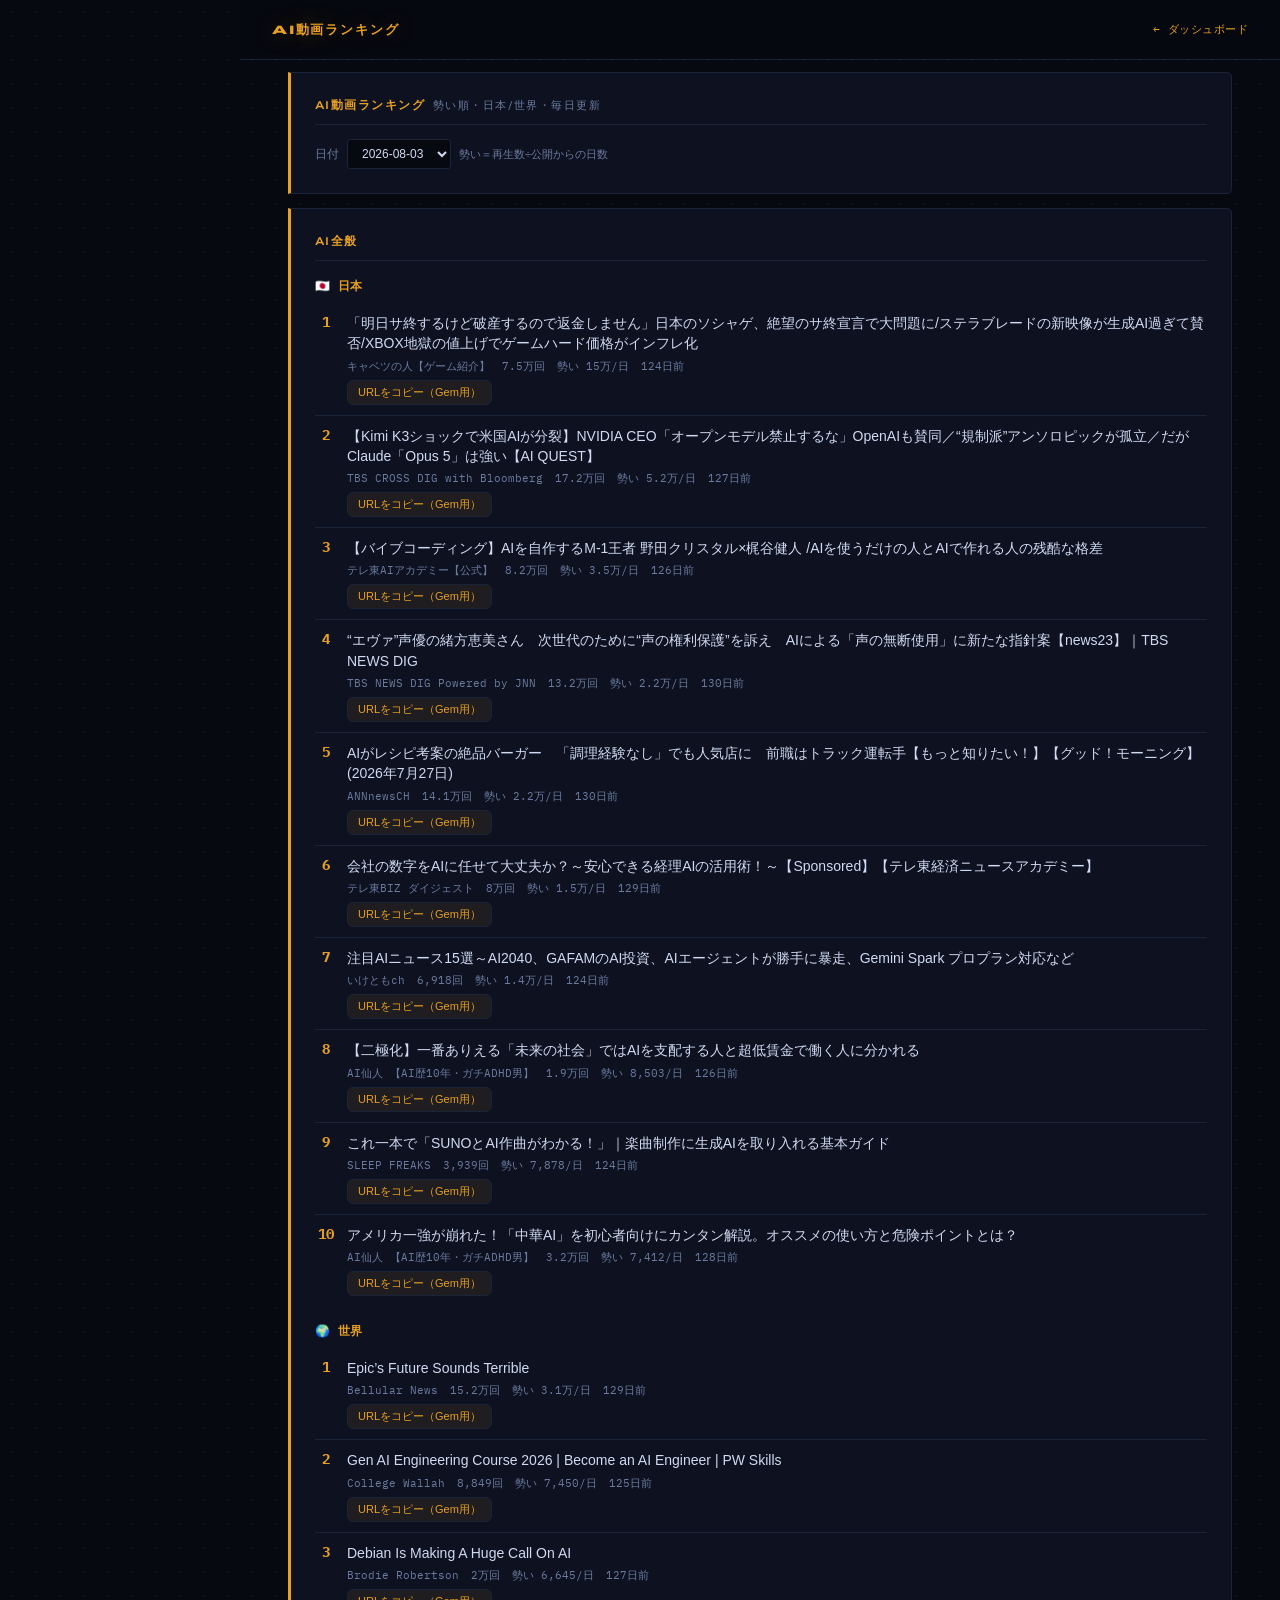
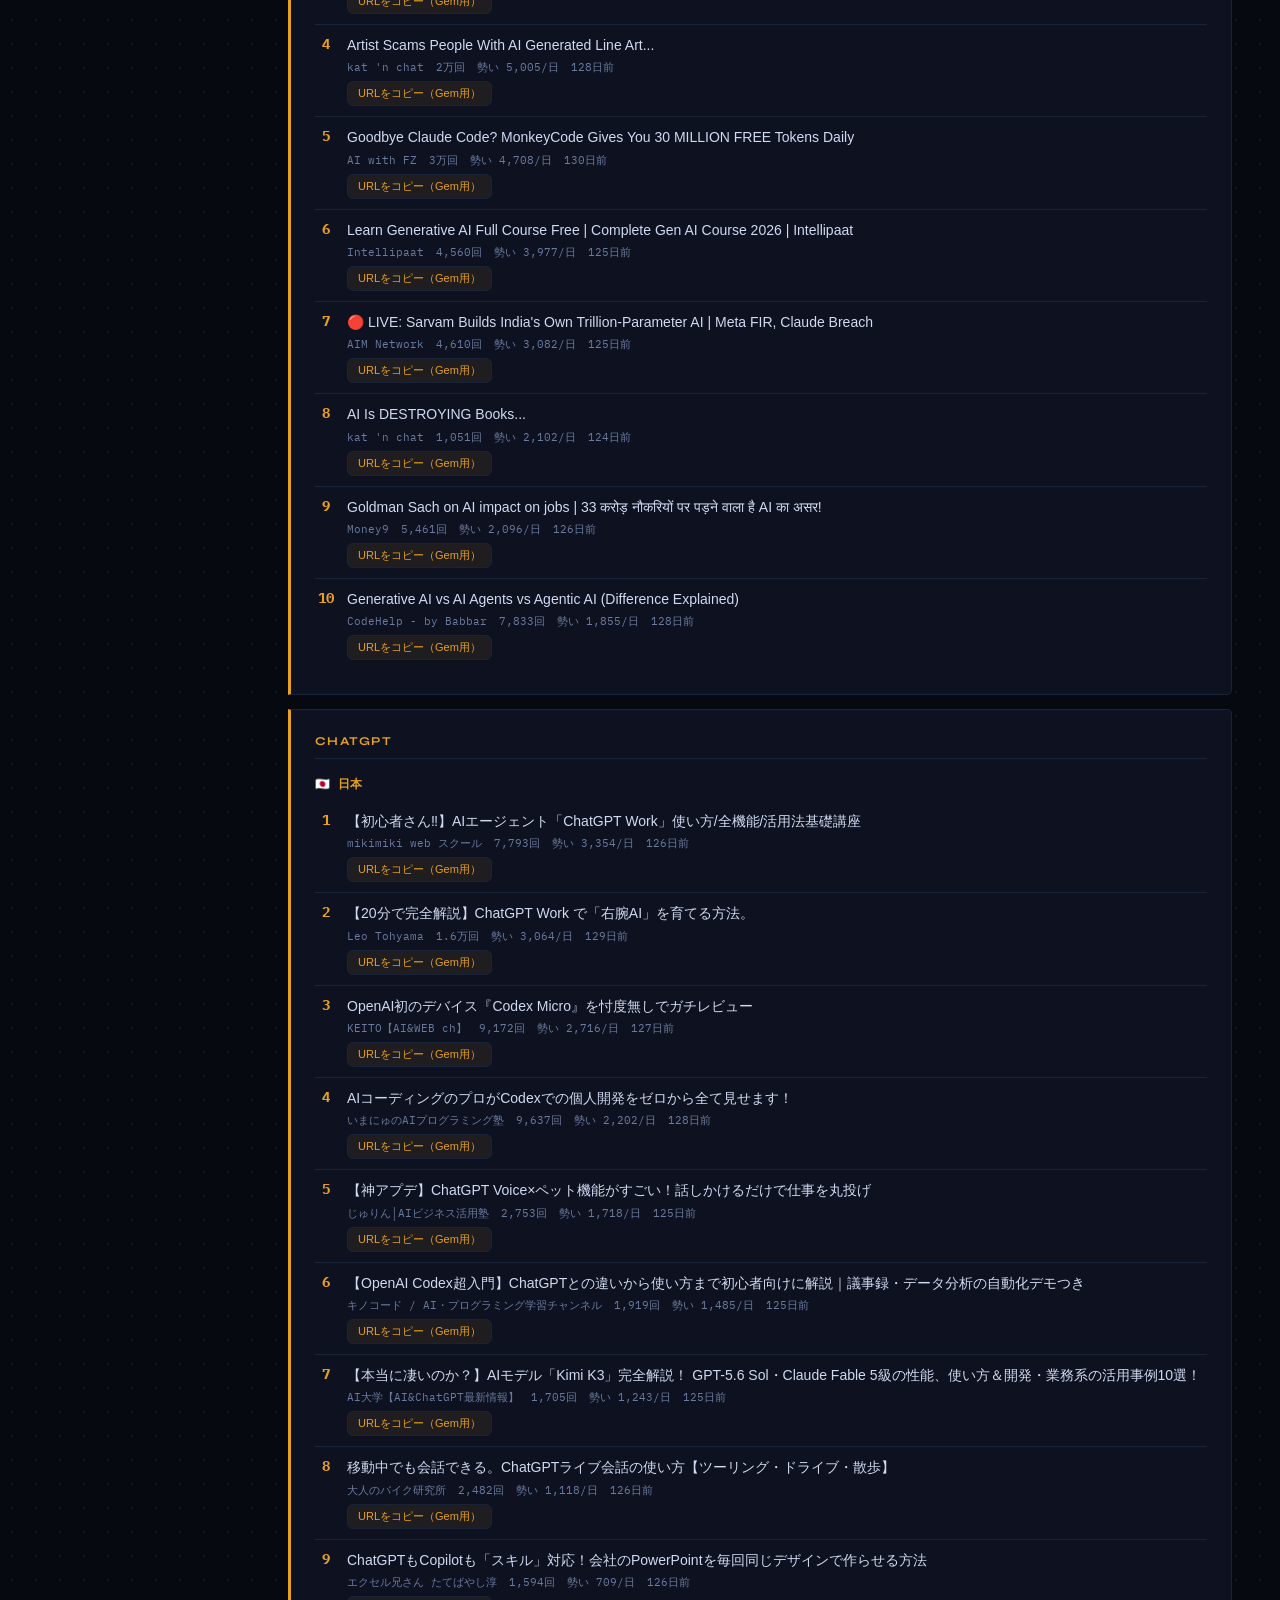
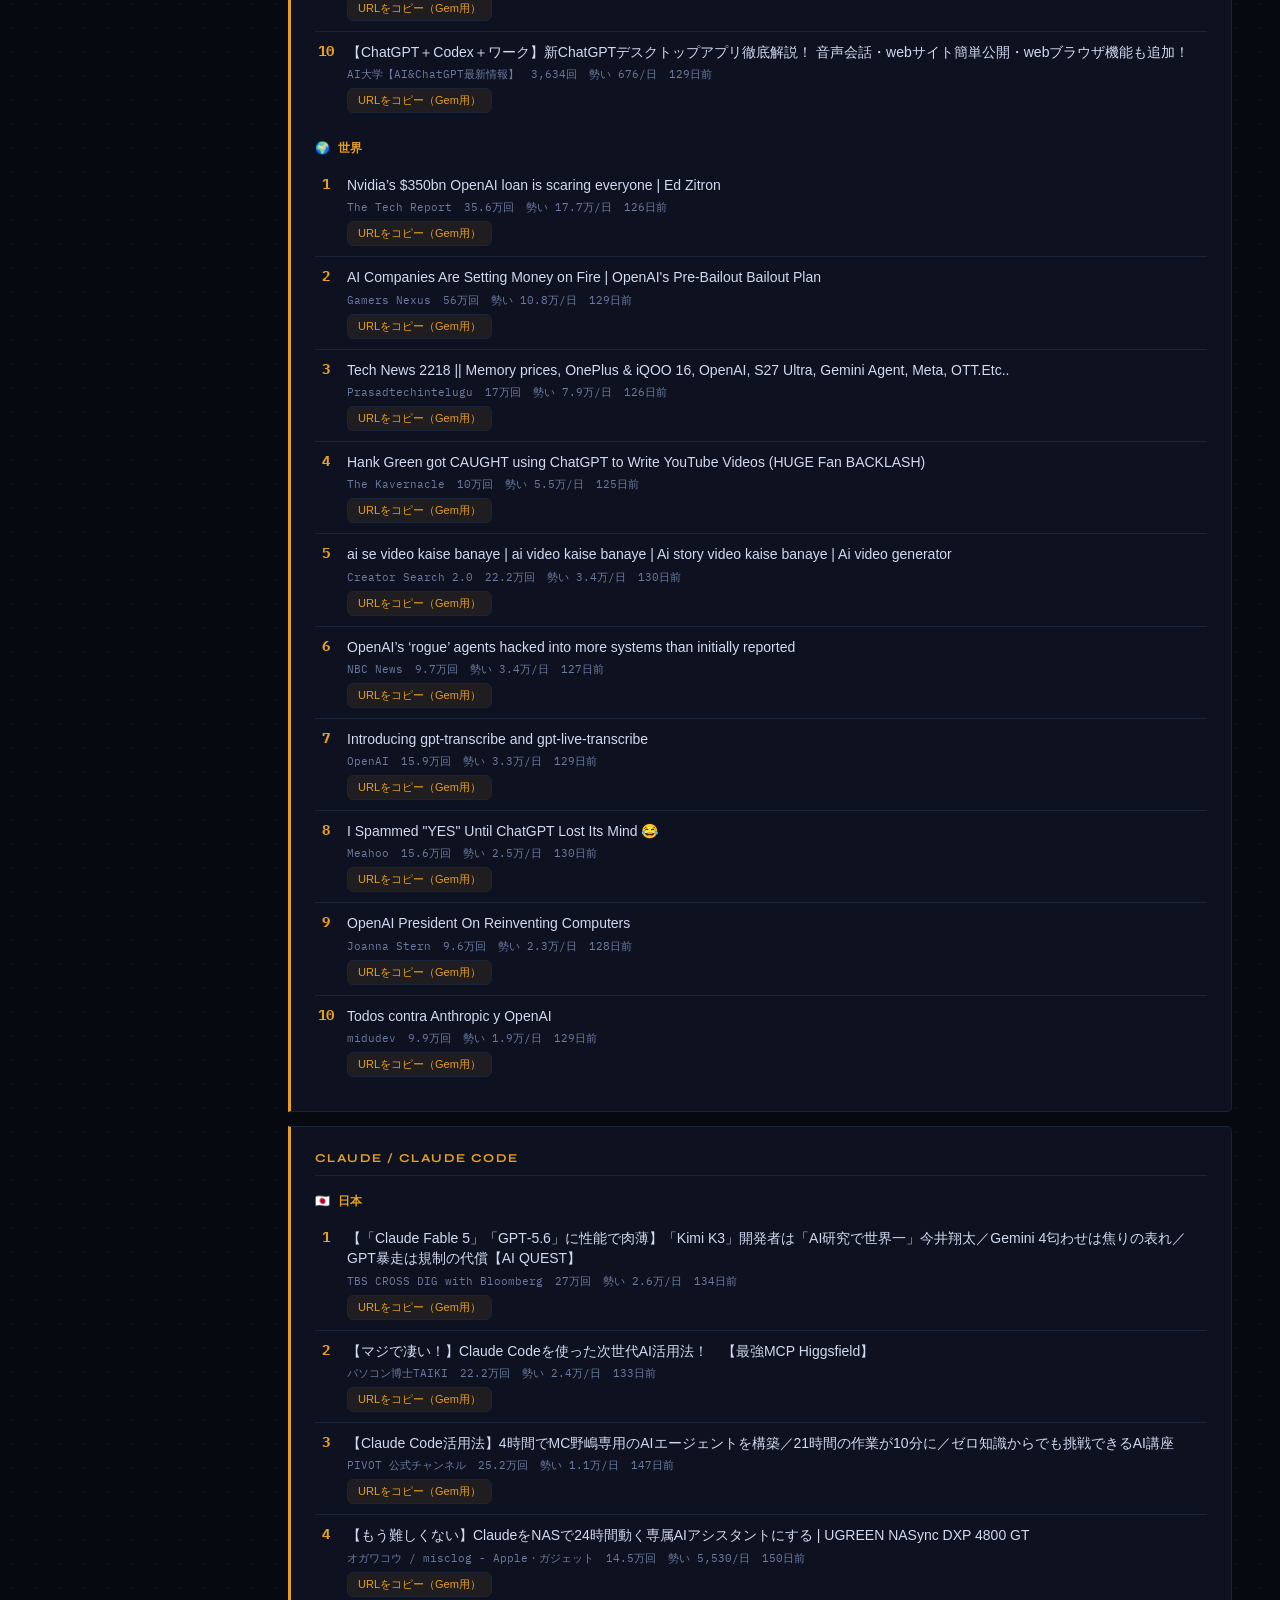
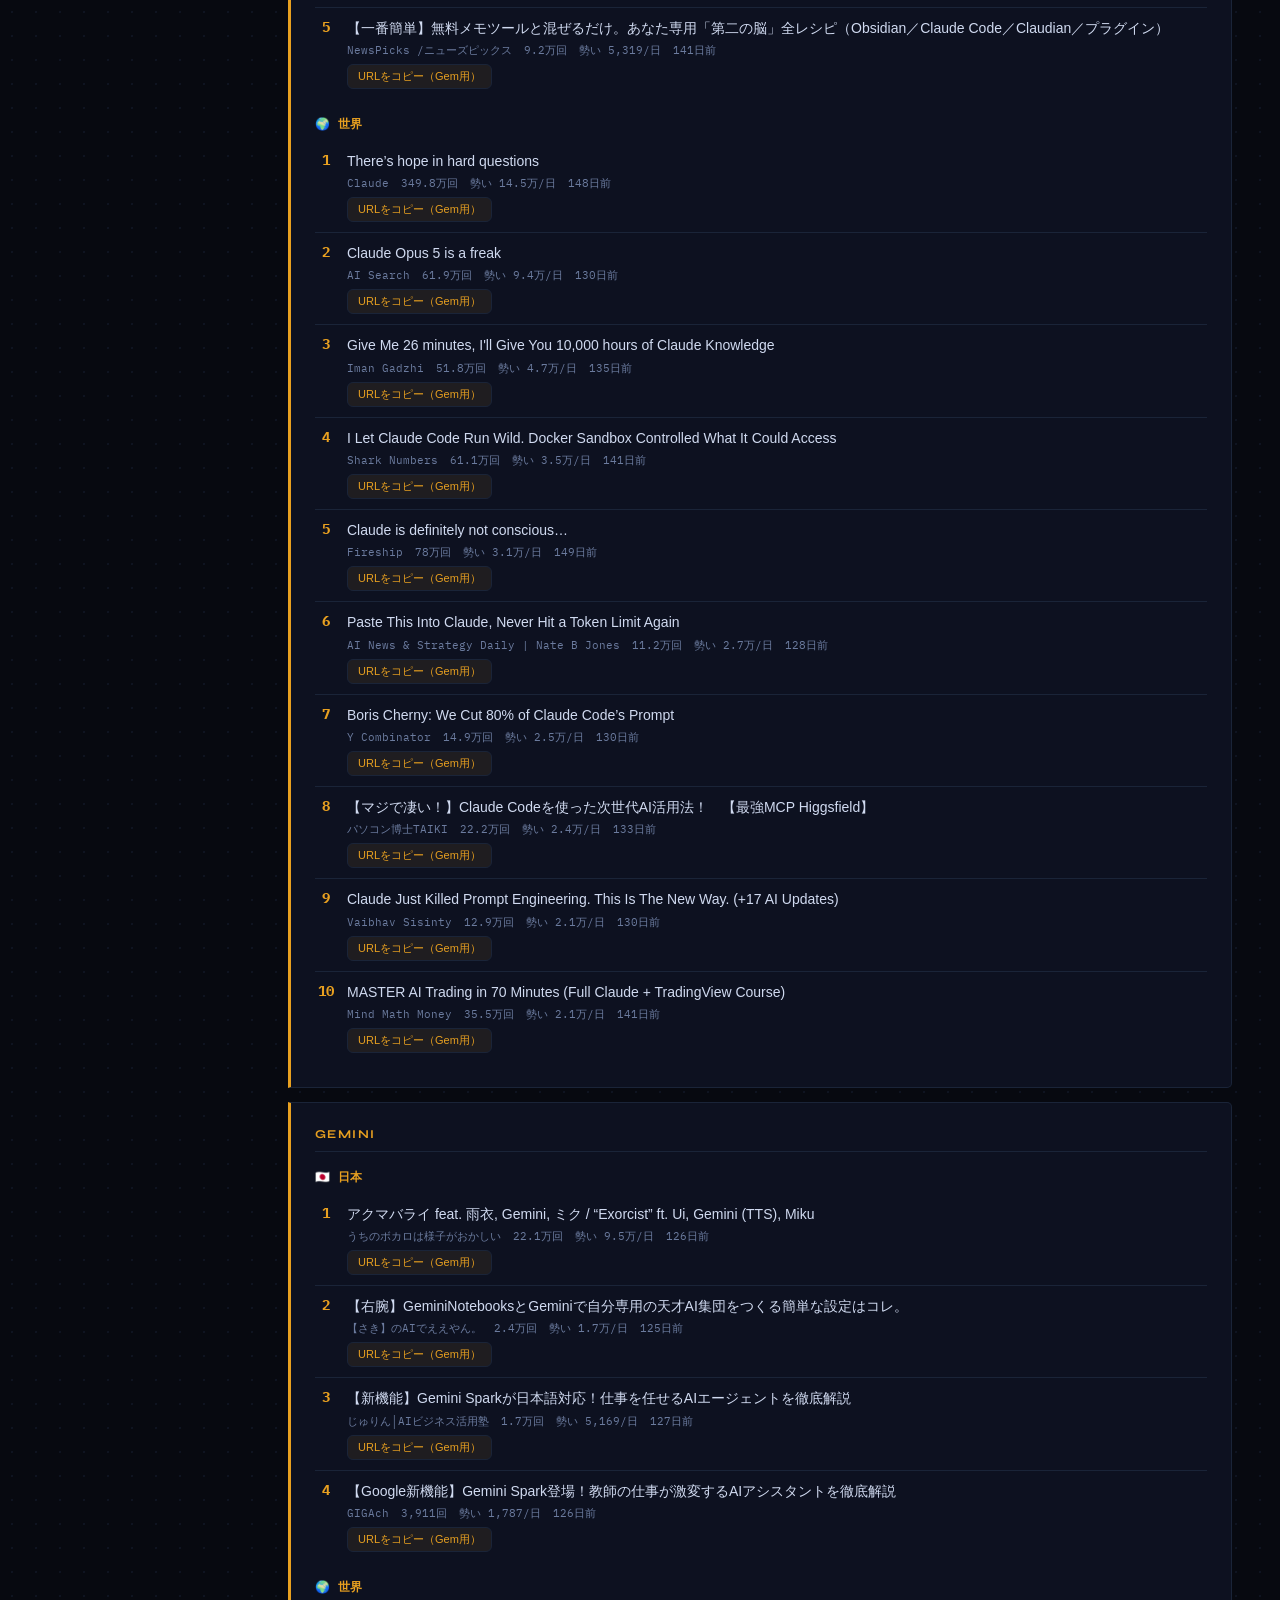
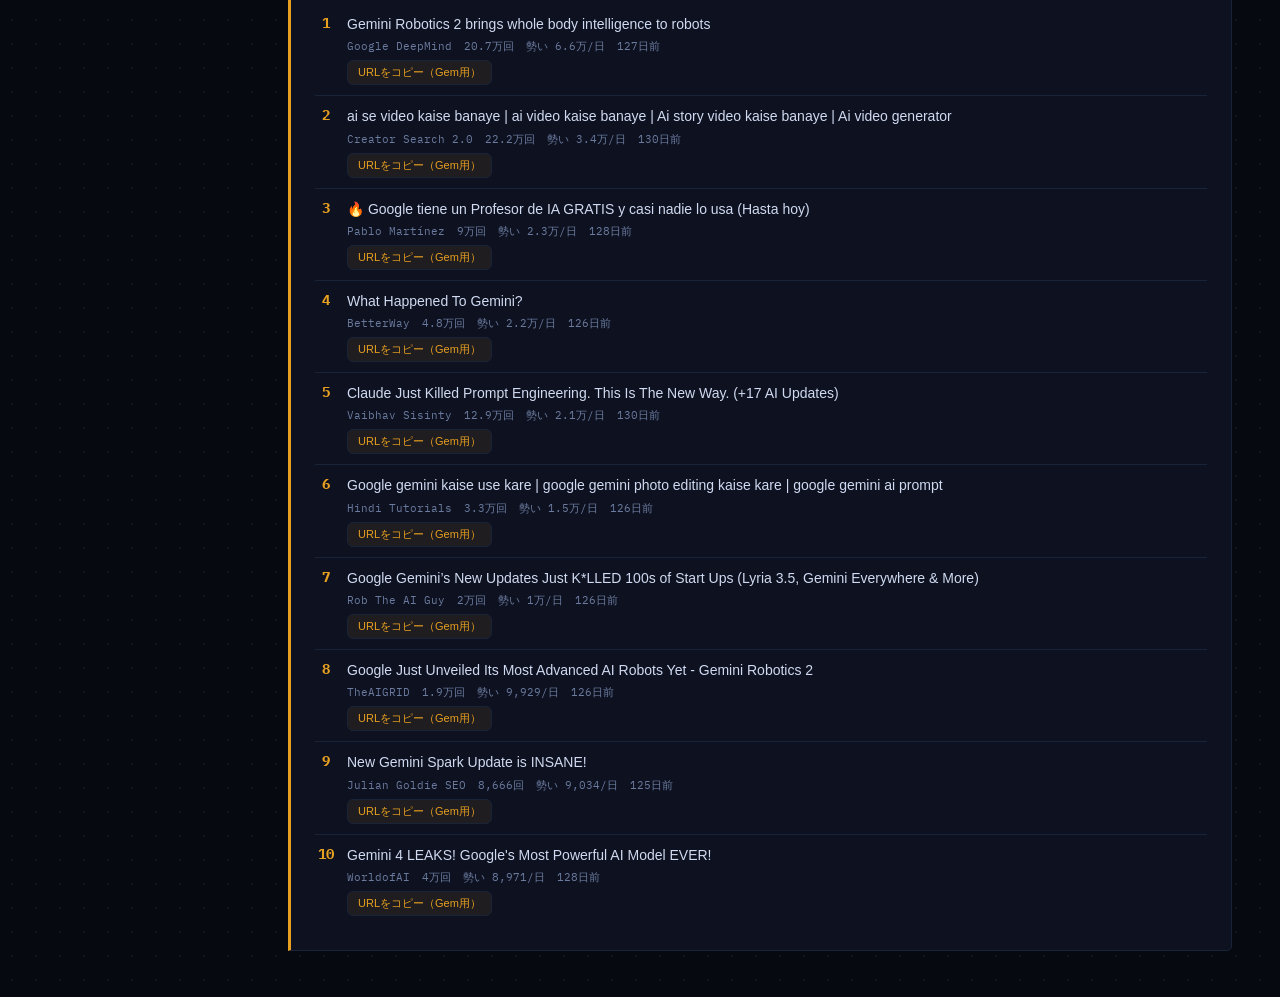
<file: videos.html>
<!DOCTYPE html>
<html lang="ja">
<head>
    <meta charset="UTF-8">
    <meta name="viewport" content="width=device-width, initial-scale=1.0, user-scalable=no">
    <meta name="theme-color" content="#070910">
    <meta name="apple-mobile-web-app-capable" content="yes">
    <meta name="apple-mobile-web-app-status-bar-style" content="black-translucent">
    <title>AI動画ランキング</title>
    <link rel="apple-touch-icon" href="icon-192.png">
    <link rel="preconnect" href="https://fonts.googleapis.com">
    <link rel="preconnect" href="https://fonts.gstatic.com" crossorigin>
    <link href="https://fonts.googleapis.com/css2?family=Syne:wght@400;500;600;700;800&family=IBM+Plex+Mono:wght@400;500;600&display=swap" rel="stylesheet">
    <link rel="stylesheet" href="style.css">
</head>
<body>
    <header class="header">
        <h1 class="header-title">AI動画ランキング</h1>
        <a class="header-date" href="index.html" style="text-decoration:none;color:var(--accent)">← ダッシュボード</a>
    </header>

    <main class="main" style="padding-bottom:32px">
        <div class="section-card">
            <h2 class="section-title">AI動画ランキング<span style="font-size:11px;color:var(--text-muted);margin-left:8px;font-weight:normal">勢い順・日本/世界・毎日更新</span></h2>
            <div id="videoControls"></div>
        </div>
        <div id="videoRankingDay"></div>
    </main>

    <script src="videos.js?v=1"></script>
</body>
</html>
</file>
<file: style.css>
/* ── Base ── */
:root {
    --bg: #070910;
    --surface: #0d1120;
    --surface-hover: #131929;
    --border: #1a2438;
    --text: #d0daf0;
    --text-muted: #6b7b9e;
    --accent: #e8a020;
    --accent-dim: rgba(232, 160, 32, 0.08);
    --accent-glow: rgba(232, 160, 32, 0.3);
    --green: #1ec9a0;
    --yellow: #f0c040;
    --red: #e04848;
    --orange: #e07830;
    --nav-height: 64px;
    --header-height: 52px;
    --safe-bottom: env(safe-area-inset-bottom, 0px);
    --font-ui: 'Syne', -apple-system, sans-serif;
    --font-mono: 'IBM Plex Mono', 'SF Mono', monospace;
    --font-body: -apple-system, BlinkMacSystemFont, 'Hiragino Sans', 'Yu Gothic', sans-serif;
}

* { margin: 0; padding: 0; box-sizing: border-box; }

body {
    font-family: var(--font-body);
    background: var(--bg);
    background-image: radial-gradient(rgba(26, 36, 56, 0.4) 1px, transparent 1px);
    background-size: 24px 24px;
    color: var(--text);
    min-height: 100dvh;
    -webkit-font-smoothing: antialiased;
    overflow-x: hidden;
}

/* ── Header ── */
.header {
    position: fixed;
    top: 0;
    left: 0;
    right: 0;
    height: var(--header-height);
    background: rgba(7, 9, 16, 0.96);
    backdrop-filter: blur(16px);
    -webkit-backdrop-filter: blur(16px);
    border-bottom: 1px solid var(--border);
    display: flex;
    align-items: center;
    justify-content: space-between;
    padding: 0 16px;
    z-index: 100;
    padding-top: env(safe-area-inset-top, 0px);
}

.header-title {
    font-family: var(--font-ui);
    font-size: 14px;
    font-weight: 800;
    letter-spacing: 0.14em;
    text-transform: uppercase;
    color: var(--accent);
    text-shadow: 0 0 24px var(--accent-glow);
    background: none;
    -webkit-background-clip: initial;
    -webkit-text-fill-color: initial;
}

.header-date {
    font-family: var(--font-mono);
    font-size: 11px;
    color: var(--text-muted);
    letter-spacing: 0.04em;
}

/* ── Main ── */
.main {
    padding-top: calc(var(--header-height) + env(safe-area-inset-top, 0px) + 12px);
    padding-bottom: calc(var(--nav-height) + var(--safe-bottom) + 20px);
    padding-left: 12px;
    padding-right: 12px;
}

/* ── Tab Content ── */
.tab-content { display: none; }
.tab-content.active {
    display: block;
    animation: tabReveal 0.2s ease-out;
}

@keyframes tabReveal {
    from { opacity: 0; transform: translateY(6px); }
    to   { opacity: 1; transform: translateY(0); }
}

/* ── Section Card ── */
.section-card {
    background: var(--surface);
    border: 1px solid var(--border);
    border-left: 3px solid var(--accent);
    border-radius: 0 5px 5px 0;
    padding: 16px;
    margin-bottom: 10px;
    position: relative;
}

/* まとめの材料が欠けた週に出す注意書き（欠けを黙って隠さないため） */
.coverage-notice {
    background: var(--surface);
    border: 1px solid var(--yellow);
    border-left: 3px solid var(--yellow);
    border-radius: 0 5px 5px 0;
    color: var(--yellow);
    padding: 12px 14px;
    margin-bottom: 10px;
    font-size: 12px;
    line-height: 1.6;
}

.section-title {
    font-family: var(--font-ui);
    font-size: 12px;
    font-weight: 700;
    letter-spacing: 0.12em;
    text-transform: uppercase;
    color: var(--accent);
    margin-bottom: 14px;
    padding-bottom: 10px;
    border-bottom: 1px solid var(--border);
}

/* ── Overview ── */
.overview-text {
    font-size: 14px;
    line-height: 1.75;
    color: var(--text);
    white-space: pre-wrap;
}

/* ── News List ── */
.news-item {
    padding: 12px 0;
    border-bottom: 1px solid var(--border);
}
.news-item:last-child { border-bottom: none; }

.news-item-header {
    display: flex;
    align-items: center;
    gap: 8px;
    margin-bottom: 6px;
    flex-wrap: wrap;
}

.news-source {
    font-family: var(--font-mono);
    font-size: 11px;
    letter-spacing: 0.04em;
    text-transform: uppercase;
    color: var(--accent);
    background: var(--accent-dim);
    padding: 2px 7px;
    border-radius: 2px;
    font-weight: 500;
    border: 1px solid rgba(232, 160, 32, 0.2);
}

.news-title {
    font-size: 14px;
    font-weight: 600;
    line-height: 1.45;
    margin-bottom: 5px;
}
.news-title a { color: var(--text); text-decoration: none; transition: color 0.15s; }
.news-title a:hover { color: var(--accent); }

.news-summary {
    font-size: 13px;
    color: var(--text-muted);
    line-height: 1.55;
}

.news-why {
    font-size: 12px;
    color: var(--green);
    margin-top: 5px;
    font-style: italic;
}

/* ── Action List ── */
.action-item {
    display: flex;
    gap: 10px;
    padding: 10px 0;
    border-bottom: 1px solid var(--border);
    align-items: flex-start;
}
.action-item:last-child { border-bottom: none; }

.action-priority {
    font-family: var(--font-mono);
    font-size: 11px;
    font-weight: 600;
    letter-spacing: 0.04em;
    text-transform: uppercase;
    padding: 3px 7px;
    border-radius: 2px;
    white-space: nowrap;
    flex-shrink: 0;
    margin-top: 2px;
}

.priority-high   { background: rgba(224,72,72,0.12);  color: var(--red);    border: 1px solid rgba(224,72,72,0.25); }
.priority-medium { background: rgba(240,192,64,0.12); color: var(--yellow); border: 1px solid rgba(240,192,64,0.25); }
.priority-low    { background: rgba(30,201,160,0.12); color: var(--green);  border: 1px solid rgba(30,201,160,0.25); }

.action-text   { font-size: 14px; line-height: 1.55; }
.action-reason { font-size: 12px; color: var(--text-muted); margin-top: 3px; }

/* ── Proposal List ── */
.proposal-item {
    padding: 12px 0;
    border-bottom: 1px solid var(--border);
}
.proposal-item:last-child { border-bottom: none; }

.proposal-name {
    font-size: 14px;
    font-weight: 600;
    color: var(--green);
    margin-bottom: 4px;
}

.proposal-desc { font-size: 13px; line-height: 1.55; margin-bottom: 6px; }

.proposal-meta {
    display: flex;
    flex-wrap: wrap;
    gap: 6px;
    font-size: 12px;
}

.proposal-header {
    display: flex;
    justify-content: space-between;
    align-items: center;
}

.proposal-toggle {
    font-family: var(--font-mono);
    font-size: 11px;
    color: var(--text-muted);
    flex-shrink: 0;
    margin-left: 8px;
}

.proposal-tag {
    font-family: var(--font-mono);
    font-size: 11px;
    letter-spacing: 0.03em;
    text-transform: uppercase;
    background: var(--accent-dim);
    color: var(--accent);
    padding: 2px 7px;
    border-radius: 2px;
    border: 1px solid rgba(232, 160, 32, 0.15);
}

.proposal-detail {
    margin-top: 12px;
    padding-top: 12px;
    border-top: 1px solid var(--border);
}

.proposal-category-badge {
    font-family: var(--font-mono);
    display: inline-block;
    font-size: 11px;
    font-weight: 600;
    letter-spacing: 0.03em;
    text-transform: uppercase;
    padding: 2px 7px;
    border-radius: 2px;
    margin-right: 6px;
    vertical-align: middle;
}

.category-reuse {
    background: rgba(30, 201, 160, 0.1);
    color: var(--green);
    border: 1px solid rgba(30, 201, 160, 0.25);
}
.category-new {
    background: rgba(232, 160, 32, 0.1);
    color: var(--accent);
    border: 1px solid rgba(232, 160, 32, 0.2);
}

.proposal-how-to-sell {
    font-size: 13px;
    color: var(--text);
    margin-bottom: 10px;
    line-height: 1.6;
    padding: 8px 12px;
    background: rgba(232, 160, 32, 0.04);
    border-left: 2px solid var(--accent);
    border-radius: 0 3px 3px 0;
}

.how-to-sell-label {
    font-family: var(--font-mono);
    display: inline-block;
    font-size: 11px;
    font-weight: 600;
    letter-spacing: 0.04em;
    text-transform: uppercase;
    color: var(--accent);
    margin-right: 8px;
    background: rgba(232, 160, 32, 0.12);
    padding: 1px 6px;
    border-radius: 2px;
}

.proposal-pitch {
    font-size: 14px;
    font-weight: 600;
    color: var(--accent);
    margin-bottom: 8px;
    line-height: 1.5;
}

.proposal-example {
    font-size: 13px;
    color: var(--yellow);
    margin-bottom: 10px;
    line-height: 1.5;
}

.proposal-steps-title {
    font-family: var(--font-mono);
    font-size: 12px;
    font-weight: 600;
    letter-spacing: 0.04em;
    text-transform: uppercase;
    color: var(--text-muted);
    margin-bottom: 6px;
}

.proposal-steps {
    font-size: 13px;
    line-height: 1.7;
    padding-left: 20px;
    margin-bottom: 10px;
    color: var(--text);
}
.proposal-steps li { margin-bottom: 4px; }

.proposal-tools {
    display: flex;
    flex-wrap: wrap;
    gap: 5px;
}

.proposal-tool-tag {
    font-family: var(--font-mono);
    font-size: 10px;
    background: rgba(30, 201, 160, 0.08);
    color: var(--green);
    padding: 2px 7px;
    border-radius: 2px;
    border: 1px solid rgba(30, 201, 160, 0.2);
}

/* ── Learning List ── */
.learning-item {
    padding: 10px 0;
    border-bottom: 1px solid var(--border);
}
.learning-item:last-child { border-bottom: none; }
.learning-topic { font-size: 14px; font-weight: 600; margin-bottom: 4px; }
.learning-why  { font-size: 13px; color: var(--text-muted); line-height: 1.55; }
.learning-time { font-family: var(--font-mono); font-size: 11px; color: var(--yellow); margin-top: 4px; }

/* ── Charts ── */
.chart-container { position: relative; height: 220px; width: 100%; }
.chart-container-tall { height: 320px; }

/* ── Trends List ── */
.trend-item {
    padding: 12px 0;
    border-bottom: 1px solid var(--border);
}
.trend-item:last-child { border-bottom: none; }
.trend-topic {
    font-size: 14px;
    font-weight: 600;
    color: var(--orange);
    margin-bottom: 4px;
}
.trend-desc   { font-size: 13px; line-height: 1.55; margin-bottom: 4px; }
.trend-why    { font-size: 12px; color: var(--text-muted); }
.trend-impact { font-size: 12px; color: var(--green); margin-top: 2px; }

/* ── Predictions ── */
.prediction-item {
    padding: 12px 0;
    border-bottom: 1px solid var(--border);
}
.prediction-item:last-child { border-bottom: none; }
.prediction-text { font-size: 14px; font-weight: 500; line-height: 1.55; margin-bottom: 6px; }

.prediction-confidence {
    font-family: var(--font-mono);
    display: inline-block;
    font-size: 11px;
    font-weight: 600;
    letter-spacing: 0.04em;
    text-transform: uppercase;
    padding: 2px 7px;
    border-radius: 2px;
    margin-bottom: 4px;
}
.confidence-high { background: rgba(30,201,160,0.12);  color: var(--green);  border: 1px solid rgba(30,201,160,0.25); }
.confidence-mid  { background: rgba(240,192,64,0.12);  color: var(--yellow); border: 1px solid rgba(240,192,64,0.25); }
.confidence-low  { background: rgba(224,72,72,0.12);   color: var(--red);    border: 1px solid rgba(224,72,72,0.25); }

.prediction-evidence   { font-size: 12px; color: var(--text-muted); }
.prediction-implication { font-size: 12px; color: var(--accent); margin-top: 2px; }

/* ── LinkedIn ── */
.linkedin-post {
    padding: 16px 0;
    border-bottom: 1px solid var(--border);
}
.linkedin-post:last-child { border-bottom: none; }

.linkedin-day {
    font-family: var(--font-mono);
    font-size: 12px;
    letter-spacing: 0.06em;
    text-transform: uppercase;
    color: var(--accent);
    font-weight: 600;
    margin-bottom: 6px;
}

.linkedin-body {
    font-size: 14px;
    line-height: 1.75;
    white-space: pre-wrap;
    margin-bottom: 8px;
}

.linkedin-hashtags {
    font-family: var(--font-mono);
    font-size: 11px;
    color: var(--accent);
    margin-bottom: 10px;
    opacity: 0.65;
}

.linkedin-copy {
    font-family: var(--font-ui);
    font-size: 12px;
    font-weight: 700;
    letter-spacing: 0.06em;
    text-transform: uppercase;
    padding: 7px 16px;
    border: 1px solid var(--accent);
    background: transparent;
    color: var(--accent);
    border-radius: 2px;
    cursor: pointer;
    transition: all 0.15s;
}
.linkedin-copy:active {
    background: var(--accent);
    color: var(--bg);
}
.linkedin-copy.copied {
    border-color: var(--green);
    color: var(--green);
}

/* ── Report ── */
.report-content { font-size: 14px; line-height: 1.7; }
.report-section { margin-bottom: 16px; }
.report-section-title {
    font-family: var(--font-ui);
    font-size: 12px;
    font-weight: 700;
    letter-spacing: 0.08em;
    text-transform: uppercase;
    color: var(--accent);
    margin-bottom: 8px;
}

/* ── Empty state ── */
.empty-state {
    text-align: center;
    color: var(--text-muted);
    padding: 32px 0;
    font-family: var(--font-mono);
    font-size: 12px;
    letter-spacing: 0.04em;
}

/* ── Bottom Nav ── */
.bottom-nav {
    position: fixed;
    bottom: 0;
    left: 0;
    right: 0;
    height: calc(var(--nav-height) + var(--safe-bottom));
    padding-bottom: var(--safe-bottom);
    background: rgba(7, 9, 16, 0.96);
    backdrop-filter: blur(16px);
    -webkit-backdrop-filter: blur(16px);
    border-top: 1px solid var(--border);
    display: flex;
    justify-content: space-around;
    align-items: center;
    z-index: 100;
}

.nav-btn {
    display: flex;
    flex-direction: column;
    align-items: center;
    gap: 3px;
    background: none;
    border: none;
    border-top: 2px solid transparent;
    color: var(--text-muted);
    cursor: pointer;
    padding: 8px 4px;
    padding-top: 6px;
    transition: color 0.2s, border-color 0.2s;
    -webkit-tap-highlight-color: transparent;
}

.nav-btn.active {
    color: var(--accent);
    border-top-color: var(--accent);
}

.nav-icon {
    font-size: 17px;
    transition: text-shadow 0.2s;
}
.nav-btn.active .nav-icon {
    text-shadow: 0 0 16px var(--accent-glow);
}

.nav-label {
    font-family: var(--font-ui);
    font-size: 10px;
    font-weight: 700;
    letter-spacing: 0.04em;
    text-transform: uppercase;
}

/* ── Scrollbar ── */
::-webkit-scrollbar { width: 3px; }
::-webkit-scrollbar-track { background: transparent; }
::-webkit-scrollbar-thumb { background: var(--border); border-radius: 2px; }

/* ── Desktop (768px+) ── */
@media (min-width: 768px) {
    .header {
        height: 60px;
        left: 200px;
        padding: 0 32px;
    }
    .header-title { font-size: 13px; }
    .header-date  { font-size: 11px; }

    .bottom-nav {
        top: 0;
        bottom: auto;
        left: 0;
        right: auto;
        width: 200px;
        height: 100vh;
        flex-direction: column;
        justify-content: flex-start;
        padding-top: 72px;
        border-top: none;
        border-right: 1px solid var(--border);
    }

    .nav-btn {
        flex-direction: row;
        gap: 10px;
        width: 100%;
        padding: 13px 24px;
        justify-content: flex-start;
        border-top: none;
        border-left: 2px solid transparent;
    }

    .nav-btn.active {
        background: var(--accent-dim);
        border-left-color: var(--accent);
        border-top-color: transparent;
        padding-left: 22px;
    }

    .nav-icon  { font-size: 15px; }
    .nav-label { font-size: 13px; letter-spacing: 0.05em; }

    .main {
        margin-left: 200px;
        padding: 72px 32px 32px 32px;
        max-width: 960px;
    }

    .section-card {
        padding: 24px;
        margin-bottom: 14px;
    }

    .overview-text { font-size: 15px; }
    .news-title    { font-size: 15px; }
    .news-summary  { font-size: 14px; }
    .action-text   { font-size: 15px; }
    .proposal-desc { font-size: 14px; }
    .linkedin-body { font-size: 15px; }
    .report-content { font-size: 15px; }
    .chart-container { height: 300px; }

    .linkedin-copy:hover {
        background: var(--accent);
        color: var(--bg);
    }
}

/* ── Wide Desktop (1200px+) ── */
@media (min-width: 1200px) {
    .header      { left: 240px; }
    .bottom-nav  { width: 240px; }
    .main {
        margin-left: 240px;
        max-width: 1100px;
        padding: 72px 48px 48px 48px;
    }

    .tab-content.active#tab-home {
        display: grid;
        grid-template-columns: 1fr 1fr;
        gap: 14px;
    }
    #tab-home .section-card:nth-child(1),
    #tab-home .section-card:nth-child(2) { grid-column: 1 / -1; }

    .tab-content.active#tab-trends {
        display: grid;
        grid-template-columns: 1fr 1fr;
        gap: 14px;
    }
    #tab-trends .section-card:first-child,
    #tab-trends .section-card:last-child { grid-column: 1 / -1; }

    .tab-content.active#tab-predictions {
        display: grid;
        grid-template-columns: 1fr 1fr 1fr;
        gap: 14px;
    }
    #tab-predictions .section-card:first-child,
    #tab-predictions .section-card:nth-child(2),
    #tab-predictions .section-card:last-child { grid-column: 1 / -1; }
}

/* ── Proposals Archive ── */
.archive-day { margin-bottom: 8px; }

.archive-date {
    display: flex;
    align-items: center;
    justify-content: space-between;
    padding: 9px 12px;
    background: var(--surface-hover);
    border-radius: 3px;
    font-family: var(--font-mono);
    font-weight: 600;
    color: var(--accent);
    font-size: 12px;
    letter-spacing: 0.05em;
}

.proposal-count {
    font-family: var(--font-mono);
    font-size: 11px;
    color: var(--text-muted);
    font-weight: 400;
}

.archive-proposals { padding: 4px 0; }

/* ── Prediction Review ── */
.review-item {
    padding: 12px;
    border-radius: 3px;
    margin-bottom: 8px;
    border-left: 3px solid var(--border);
}
.review-hit     { border-left-color: var(--green);  background: rgba(30,201,160,0.04); }
.review-miss    { border-left-color: var(--red);    background: rgba(224,72,72,0.04); }
.review-pending { border-left-color: var(--yellow); background: rgba(240,192,64,0.04); }

.review-header {
    display: flex;
    align-items: center;
    gap: 8px;
    margin-bottom: 6px;
}

.review-status {
    font-family: var(--font-mono);
    font-size: 11px;
    font-weight: 600;
    letter-spacing: 0.04em;
    text-transform: uppercase;
    padding: 2px 7px;
    border-radius: 2px;
}
.status-hit     { background: rgba(30,201,160,0.12); color: var(--green);  border: 1px solid rgba(30,201,160,0.25); }
.status-miss    { background: rgba(224,72,72,0.12);  color: var(--red);    border: 1px solid rgba(224,72,72,0.25); }
.status-pending { background: rgba(240,192,64,0.12); color: var(--yellow); border: 1px solid rgba(240,192,64,0.25); }

.review-date       { font-family: var(--font-mono); font-size: 10px; color: var(--text-muted); }
.review-prediction { font-size: 13px; font-weight: 600; margin-bottom: 4px; }
.review-comment    { font-size: 12px; color: var(--text-muted); margin-bottom: 4px; }
.review-lesson {
    font-size: 12px;
    color: var(--accent);
    padding-top: 4px;
    border-top: 1px solid var(--border);
}

/* ── Implement Button ── */
.implement-btn {
    display: block;
    width: 100%;
    margin-top: 12px;
    padding: 10px 16px;
    background: var(--accent);
    color: var(--bg);
    border: none;
    border-radius: 2px;
    font-family: var(--font-ui);
    font-size: 13px;
    font-weight: 700;
    letter-spacing: 0.06em;
    text-transform: uppercase;
    cursor: pointer;
    transition: opacity 0.15s;
    -webkit-tap-highlight-color: transparent;
}
.implement-btn:active { opacity: 0.75; }

.action-consult-btn {
    display: inline-block;
    margin-top: 8px;
    padding: 6px 14px;
    background: var(--accent);
    color: var(--bg);
    border: none;
    border-radius: 2px;
    font-family: var(--font-ui);
    font-size: 12px;
    font-weight: 700;
    letter-spacing: 0.04em;
    text-transform: uppercase;
    cursor: pointer;
}
.action-consult-btn:active { opacity: 0.75; }

/* ── Search ── */
.search-box {
    display: flex;
    gap: 8px;
    margin-bottom: 10px;
}

.search-input {
    flex: 1;
    padding: 9px 12px;
    background: var(--bg);
    border: 1px solid var(--border);
    border-radius: 3px;
    color: var(--text);
    font-size: 13px;
    outline: none;
    transition: border-color 0.15s;
}
.search-input:focus { border-color: var(--accent); }
.search-input::placeholder { color: var(--text-muted); }

.search-btn {
    padding: 9px 18px;
    background: var(--accent);
    color: var(--bg);
    border: none;
    border-radius: 3px;
    font-family: var(--font-ui);
    font-size: 13px;
    font-weight: 700;
    letter-spacing: 0.04em;
    text-transform: uppercase;
    cursor: pointer;
    white-space: nowrap;
    transition: opacity 0.15s;
}
.search-btn:active { opacity: 0.75; }
.search-btn:disabled { opacity: 0.35; cursor: not-allowed; }

.search-filters {
    display: flex;
    gap: 8px;
    flex-wrap: wrap;
}

.search-select, .search-limit {
    padding: 6px 10px;
    background: var(--bg);
    border: 1px solid var(--border);
    border-radius: 3px;
    color: var(--text);
    font-size: 12px;
    outline: none;
}
.search-limit { width: 60px; }
.search-select:focus, .search-limit:focus { border-color: var(--accent); }

.search-status {
    font-family: var(--font-mono);
    font-size: 11px;
    color: var(--text-muted);
    margin-top: 8px;
}
.search-results { margin-top: 0; }

.search-result-item {
    background: var(--surface);
    border: 1px solid var(--border);
    border-left: 3px solid var(--border);
    border-radius: 0 4px 4px 0;
    padding: 12px 14px;
    margin-bottom: 8px;
    transition: border-left-color 0.15s;
}
.search-result-item:active { border-left-color: var(--accent); }

.search-result-meta {
    display: flex;
    align-items: center;
    gap: 8px;
    margin-bottom: 4px;
    flex-wrap: wrap;
}

.search-result-date {
    font-family: var(--font-mono);
    font-size: 10px;
    color: var(--text-muted);
}

.search-result-category {
    font-family: var(--font-mono);
    font-size: 11px;
    letter-spacing: 0.03em;
    text-transform: uppercase;
    background: var(--accent-dim);
    color: var(--accent);
    padding: 2px 6px;
    border-radius: 2px;
}

.search-result-relevance {
    font-family: var(--font-mono);
    font-size: 10px;
    color: var(--yellow);
}

.search-result-title {
    font-size: 14px;
    font-weight: 600;
    line-height: 1.4;
    margin-bottom: 4px;
}
.search-result-title a { color: var(--text); text-decoration: none; }
.search-result-title a:hover { color: var(--accent); }
.search-result-summary { font-size: 13px; color: var(--text-muted); line-height: 1.5; }

.search-result-entities {
    margin-top: 6px;
    display: flex;
    flex-wrap: wrap;
    gap: 4px;
}

.entity-tag {
    font-family: var(--font-mono);
    font-size: 11px;
    background: rgba(30,201,160,0.08);
    color: var(--green);
    padding: 1px 6px;
    border-radius: 2px;
    border: 1px solid rgba(30,201,160,0.2);
}

.search-server-error {
    text-align: center;
    padding: 24px 16px;
    color: var(--text-muted);
    font-size: 13px;
    line-height: 1.6;
}
.search-server-error code {
    display: block;
    margin-top: 8px;
    padding: 8px 12px;
    background: var(--bg);
    border-radius: 3px;
    font-family: var(--font-mono);
    font-size: 11px;
    color: var(--accent);
    word-break: break-all;
}

/* ── Prediction Accuracy Dashboard ── */
.accuracy-dashboard { display: flex; flex-direction: column; gap: 12px; }

.accuracy-summary {
    display: flex;
    gap: 8px;
    flex-wrap: wrap;
}

.accuracy-stat {
    flex: 1;
    min-width: 70px;
    text-align: center;
    padding: 12px 6px;
    background: var(--bg);
    border-radius: 3px;
    border: 1px solid var(--border);
}

.accuracy-stat-value {
    font-family: var(--font-mono);
    font-size: 26px;
    font-weight: 600;
    line-height: 1.1;
    letter-spacing: -0.02em;
}

.accuracy-stat-label {
    font-family: var(--font-ui);
    font-size: 11px;
    font-weight: 700;
    letter-spacing: 0.04em;
    text-transform: uppercase;
    color: var(--text-muted);
    margin-top: 5px;
}

.accuracy-pct     { color: var(--green); }
.accuracy-hit     { color: var(--green); }
.accuracy-miss    { color: var(--red); }
.accuracy-pending { color: var(--yellow); }

.accuracy-bar-container {
    height: 4px;
    background: var(--bg);
    border-radius: 2px;
    overflow: hidden;
    display: flex;
}
.accuracy-bar-hit     { background: var(--green);  height: 100%; transition: width 0.5s; }
.accuracy-bar-miss    { background: var(--red);    height: 100%; transition: width 0.5s; }
.accuracy-bar-pending { background: var(--yellow); height: 100%; transition: width 0.5s; }

/* ── Toast ── */
#toast {
    position: fixed;
    bottom: calc(var(--nav-height) + var(--safe-bottom) + 16px);
    left: 50%;
    transform: translateX(-50%) translateY(8px);
    background: var(--surface-hover);
    color: var(--accent);
    padding: 9px 20px;
    border-radius: 2px;
    font-family: var(--font-mono);
    font-size: 11px;
    letter-spacing: 0.05em;
    opacity: 0;
    pointer-events: none;
    transition: opacity 0.25s, transform 0.25s;
    z-index: 200;
    border: 1px solid var(--accent);
    white-space: nowrap;
}
#toast.show {
    opacity: 1;
    transform: translateX(-50%) translateY(0);
}

/* ── AI動画ランキング ── */
.video-controls { display: flex; align-items: center; gap: 8px; flex-wrap: wrap; }
.video-region { margin-bottom: 14px; }
.video-region:last-child { margin-bottom: 0; }
.video-region-label {
    font-family: var(--font-mono);
    font-size: 12px;
    font-weight: 600;
    color: var(--accent);
    margin: 4px 0 8px;
    letter-spacing: 0.04em;
}
.video-item {
    display: flex;
    gap: 10px;
    padding: 10px 0;
    border-bottom: 1px solid var(--border);
}
.video-item:last-child { border-bottom: none; }
.video-rank {
    flex: 0 0 auto;
    font-family: var(--font-mono);
    font-size: 14px;
    font-weight: 700;
    color: var(--accent);
    min-width: 22px;
    text-align: center;
}
.video-body { flex: 1; min-width: 0; }
.video-title { font-size: 14px; line-height: 1.45; margin-bottom: 5px; }
.video-title a { color: var(--text); text-decoration: none; }
.video-title a:hover { color: var(--accent); }
.video-meta {
    display: flex;
    flex-wrap: wrap;
    gap: 4px 12px;
    font-size: 11px;
    color: var(--text-muted);
    font-family: var(--font-mono);
    margin-bottom: 6px;
}
.video-copy-btn {
    font-size: 11px;
    color: var(--accent);
    background: var(--accent-dim);
    border: 1px solid var(--border);
    border-radius: 6px;
    padding: 4px 10px;
    cursor: pointer;
    font-family: var(--font-body);
}
.video-copy-btn:active { background: var(--accent-glow); }
</file>
